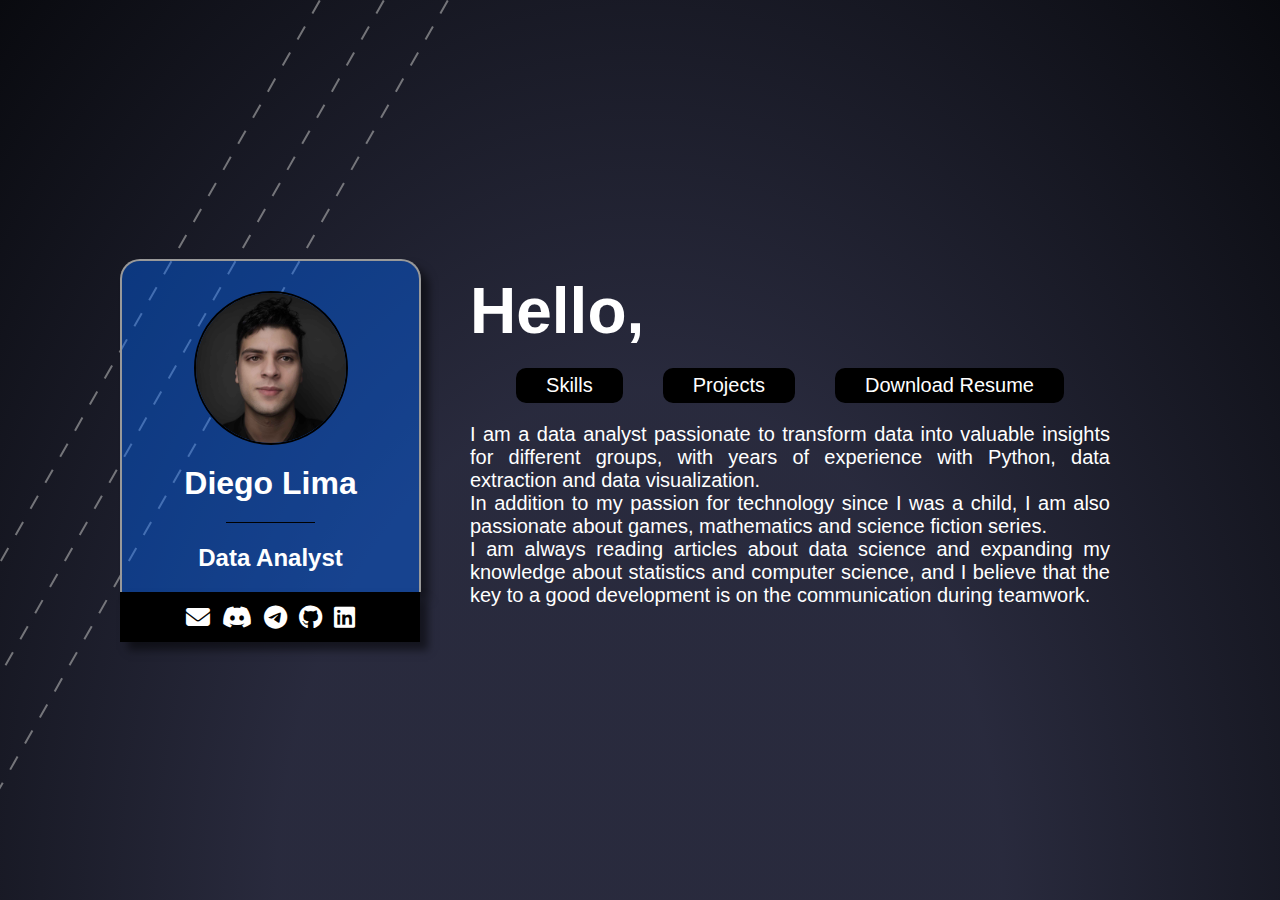
<file: index.html>
<!DOCTYPE html>
<html lang="en">
  <head>
    <meta charset="utf-8" />
    <meta name="viewport" content="width=device-width, initial-scale=1.0">
    <meta property="og:type" content="website">
    <meta property="og:title" content="Diego Lima - Portfolio">
    <meta name="description" content="Diego Lima Portfolio. Full Stack and Data Analyse specialist">
    <meta property="og:image" content="https://gmdiegolima.github.io/portfolio/images/me.jpg">
    <link rel="stylesheet" type="text/css" href="css/index.css"/>
    <link rel="icon" type="image/x-icon" href="images/favicon.ico?">
    <script src="https://code.jquery.com/jquery-1.10.2.js"></script>
    <link rel="stylesheet" href="https://cdnjs.cloudflare.com/ajax/libs/font-awesome/6.5.1/css/all.min.css">
    <script type="text/javascript" src="//translate.google.com/translate_a/element.js?cb=googleTranslateElementInit"></script>
    <title>Diego Lima - Portfolio</title>
  </head>
  <body>
    <!-- Google tag (gtag.js) -->
    <script async src="https://www.googletagmanager.com/gtag/js?id=G-HS13W54YV6"></script>
    <script>
      window.dataLayer = window.dataLayer || [];
      function gtag(){dataLayer.push(arguments);}
      gtag('js', new Date());

      gtag('config', 'G-HS13W54YV6');
    </script>
    <script type="text/javascript">
      var _iub = _iub || [];
      _iub.csConfiguration = {"siteId":3777063,"cookiePolicyId":19809740,"lang":"en","storage":{"useSiteId":true}};
    </script>
    <script type="text/javascript" src="https://cs.iubenda.com/autoblocking/3777063.js"></script>
    <script type="text/javascript" src="//cdn.iubenda.com/cs/gpp/stub.js"></script>
    <script type="text/javascript" src="//cdn.iubenda.com/cs/iubenda_cs.js" charset="UTF-8" async></script>

    <div class="hero">
        <svg class="line">
          <line stroke-dasharray="15, 15" x1="-15%" y1="100%" x2="25%" y2="0" style="stroke: hsl(0, 0%, 70%, 0.6); stroke-width:2"/>
          <line stroke-dasharray="15, 15" x1="-10%" y1="100%" x2="30%" y2="0" style="stroke: hsla(0, 0%, 70%, 0.6); stroke-width:2"/>
          <line stroke-dasharray="15, 15" x1="-5%" y1="100%" x2="35%" y2="0" style="stroke: hsl(0, 0%, 70%, 0.6); stroke-width:2"/>
        </svg>

        <div class="card">
            <div class="top-card">
                <img class="crop" src="images/me.jpg" alt="Diego Lima" style="border: black 2px solid; border-radius: 50%; width: 150px; height: 150px;">
                <h1>Diego Lima</h1>
                <hr/>
                <h2 style="margin-bottom: 20px;">Data Analyst</h2>
            </div>
            <div class="bottom-card">
                <a target="_blank" href="mailto:diegosalima@outlook.com" title="diegosalima@outlook.com" class="fa-solid fa-envelope" style="color: white;"></a>
                <a target="_blank" href="https://discordapp.com/users/346480864894517259" title="dilima" class="fa-brands fa-discord" style="color: white;"></a>
                <a target="_blank" href="https://t.me/datalima" title="datalima" class="fa-brands fa-telegram" style="color: white;"></a>
                <a target="_blank" href="https://github.com/GMDiegoLima" title="GMDiegoLima" class="fa-brands fa-github" style="color: white;"></a>
                <a target="_blank" href="https://www.linkedin.com/in/3diego-lima/" title="3diego-lima" class="fa-brands fa-linkedin" style="color: white;"></a>
            </div>
        </div>
        <div class="introduction">
            <div id="google_translate_element"></div>
            <script type="text/javascript">
              function googleTranslateElementInit() {
                  new google.translate.TranslateElement({pageLanguage: 'en', includedLanguages: 'en,pt,es,fr,it,ar,de,el,iw,ja,ko,la,no,pl,sv,tr,uk,zh-CN,zh-TW', layout: google.translate.TranslateElement.InlineLayout.SIMPLE}, 'google_translate_element');
              }
            </script>

            <h1 style="font-size: 64px;">Hello,</h1>
            <div class="intro-buttons">
                <a href="/skills.html"><button title="Check my skills">Skills</button></a>
                <a href="/projects.html"><button title="Check my projects">Projects</button></a>
                <a target="_blank" href="Diego%20Lima%20-%20Resume.pdf" download style="text-decoration: none;"><button> Download Resume</button></a>
            </div>
            <p style="font-size: 20px; text-align: justify;">I am a data analyst passionate to transform data into valuable insights for different groups, with years of experience with Python, data extraction and data visualization.<br>In addition to my passion for technology since I was a child, I am also passionate about games, mathematics and science fiction series.<br>I am always reading articles about data science and expanding my knowledge about statistics and computer science, and I believe that the key to a good development is on the communication during teamwork.</p>
        </div>
    </div>
  </body>
</html>
</file>
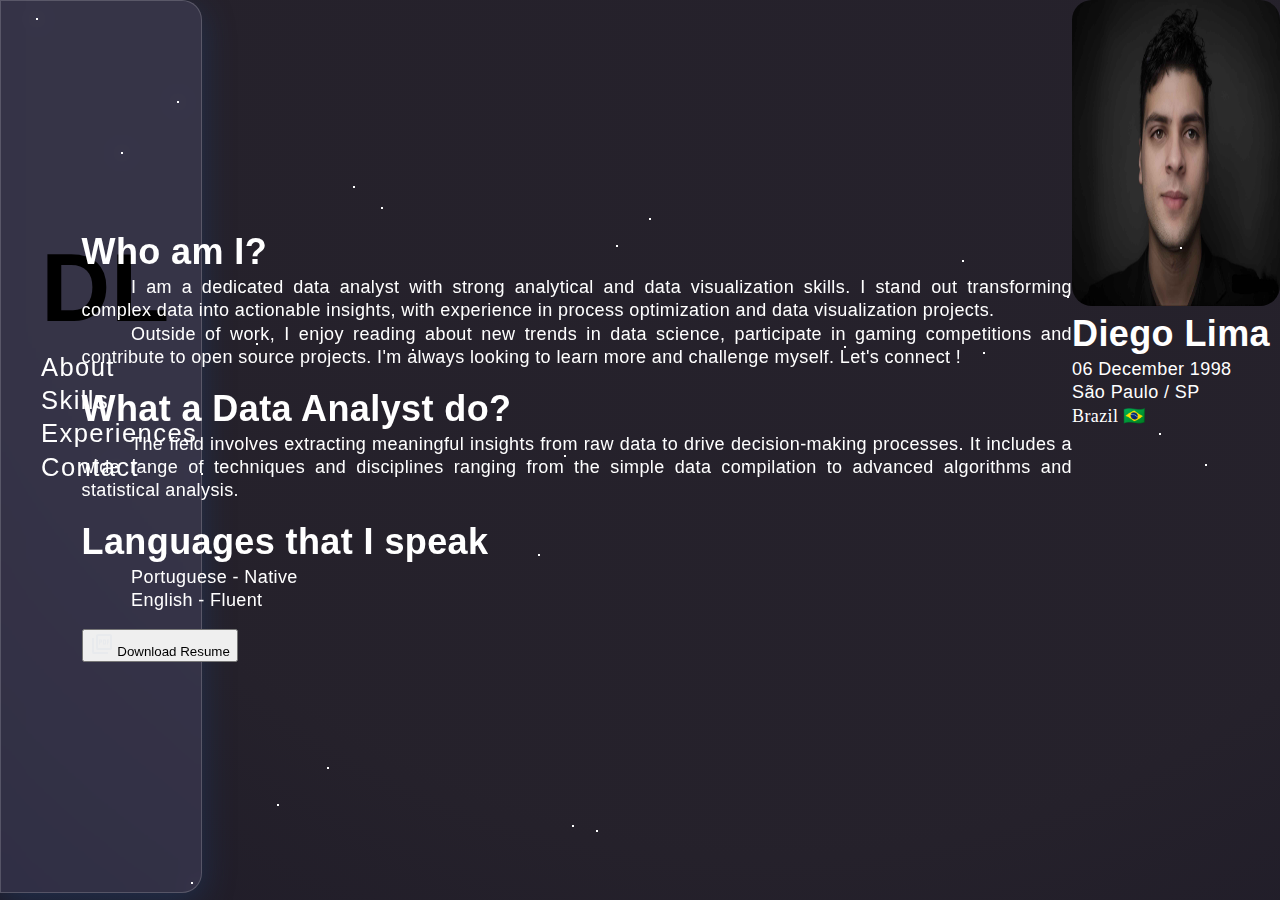
<file: about.html>
<!DOCTYPE html>
<html lang="en">
  <head>
    <meta charset="utf-8" />
    <meta name="viewport" content="width=device-width, initial-scale=1.0">
    <meta property="og:type" content="website">
    <meta name="description" content="Diego Lima Portfolio. Specializing in programming Full Stack and Data Analyse">
    <link rel="stylesheet" type="text/css" href="css/about.css"/>
    <link rel="stylesheet" href="https://cdnjs.cloudflare.com/ajax/libs/font-awesome/6.5.1/css/all.min.css">
    <link rel="icon" type="image/x-icon" href="images/favicon.ico?">
    <script src="https://code.jquery.com/jquery-1.10.2.js"></script>
    <title>Diego Lima - About</title>
  </head>
  <body>
    <div class="hero">
      <nav id="nav"></nav>
      <div class="stars"></div>
      <script>
        $(function(){$("#nav").load("side_navbar.html");});
      </script>
      <div class="middle-content">
        <h1>Who am I?</h1>
        <p>I am a dedicated data analyst with strong analytical and data visualization skills. I stand out transforming complex data into actionable insights, with experience in process optimization and data visualization projects.</p>
        <p>Outside of work, I enjoy reading about new trends in data science, participate in gaming competitions and contribute to open source projects. I'm always looking to learn more and challenge myself. Let's connect !</p>
        <br>
        <h1>What a Data Analyst do?</h1>
        <p>The field involves extracting meaningful insights from raw data to drive decision-making processes. It includes a wide range of techniques and disciplines ranging from the simple data compilation to advanced algorithms and statistical analysis.</p>
        <br>
        <h1>Languages that I speak</h1>
        <p>Portuguese - Native</p>
        <p>English - Fluent</p>
        <br>
        <a target="_blank" href="Diego%20Lima%20-%20Resume.pdf" download style="text-decoration: none;"><button><svg xmlns="http://www.w3.org/2000/svg" height="24px" viewBox="0 -960 960 960" width="24px" fill="#e8eaed"><path d="M360-460h40v-80h40q17 0 28.5-11.5T480-580v-40q0-17-11.5-28.5T440-660h-80v200Zm40-120v-40h40v40h-40Zm120 120h80q17 0 28.5-11.5T640-500v-120q0-17-11.5-28.5T600-660h-80v200Zm40-40v-120h40v120h-40Zm120 40h40v-80h40v-40h-40v-40h40v-40h-80v200ZM320-240q-33 0-56.5-23.5T240-320v-480q0-33 23.5-56.5T320-880h480q33 0 56.5 23.5T880-800v480q0 33-23.5 56.5T800-240H320Zm0-80h480v-480H320v480ZM160-80q-33 0-56.5-23.5T80-160v-560h80v560h560v80H160Zm160-720v480-480Z"/></svg> Download Resume</button></a>
      </div>
      <div class="right-content">
        <img class="crop" src="images/me.jpg" alt="Diego Lima" style="border-radius: 20px; width: 208px; height: 306px;">
        <h1>Diego Lima</h1>
        <p>06 December 1998</p>
        <p>São Paulo / SP</p>
        <p style="font-family: 'NotoColorEmojiLimited';">Brazil 🇧🇷</p>
      </div>
    </div>
  </body>
</html>
</file>
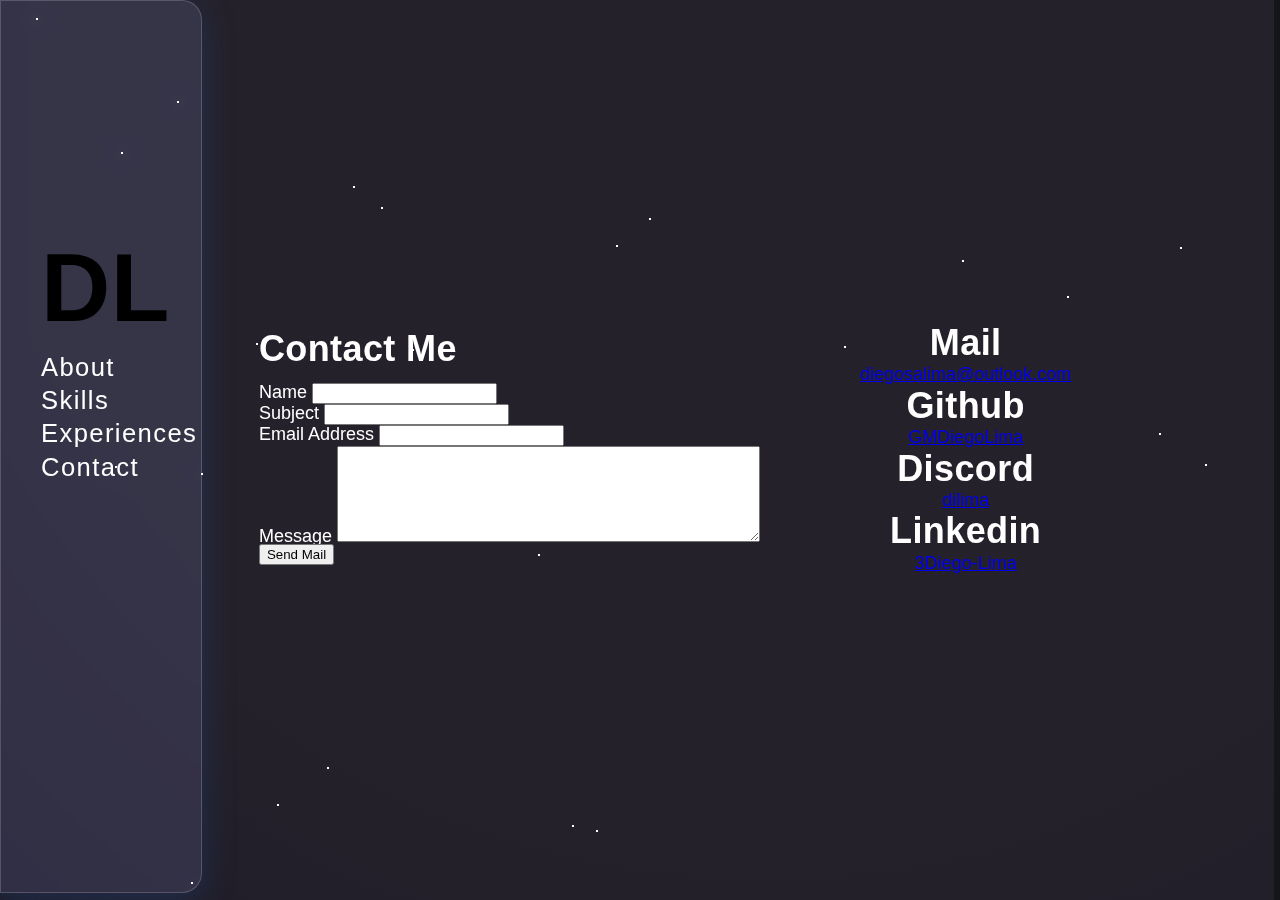
<file: contact.html>
<!DOCTYPE html>
<html lang="en">
  <head>
    <meta charset="utf-8" />
    <meta name="viewport" content="width=device-width, initial-scale=1.0">
    <meta property="og:type" content="website">
    <meta name="description" content="Diego Lima Portfolio. Specializing in programming Full Stack and Data Analyse">
    <link rel="stylesheet" type="text/css" href="css/about.css"/>
    <link rel="stylesheet" href="https://cdnjs.cloudflare.com/ajax/libs/font-awesome/6.5.1/css/all.min.css">
    <link rel="icon" type="image/x-icon" href="images/favicon.ico?">
    <script src="https://code.jquery.com/jquery-1.10.2.js"></script>
    <title>Diego Lima - Contact</title>
  </head>
  <body>
    <div class="hero">
      <nav id="nav"></nav>
      <div class="stars"></div>
      <script>
        $(function(){$("#nav").load("side_navbar.html");});
      </script>
      <div class="middle-content" style="display: flex; justify-content: center; align-items: center; flex-direction: row;">
        <div>
          <h1 style="margin-bottom: 10px;">Contact Me</h1>
          <form>
            <label for="name">Name</label>
            <input type="text" id="name" name="name" required>
            <br>
            <label for="subject">Subject</label>
            <input type="text" id="subject" name="subject" required>
            <br>
            <label for="email">Email Address</label>
            <input type="email" id="email" name="email" required>
            <br>
            <label for="message">Message</label>
            <textarea rows="6" cols="50" id="message" name="message" required></textarea>
            <br>
          </form>
          <button type="submit" onclick="sendMail()">Send Mail</button>
        </div>
        <div class="contact" style="display:flex; flex-direction: column; margin-left: 100px; text-align: center;">
          <h1>Mail</h1>
          <a target="_blank" href="mailto:diegosalima@outlook.com">diegosalima@outlook.com</a>
          <h1>Github</h1>
          <a target="_blank" href="https://github.com/GMDiegoLima">GMDiegoLima</a>
          <h1>Discord</h1>
          <a target="_blank" href="https://discordapp.com/users/346480864894517259">dilima</a>
          <h1>Linkedin</h1>
          <a target="_blank" href="https://www.linkedin.com/in/3diego-lima/">3Diego-Lima</a>
        </div>
        <script>
          function sendMail() {
            var name = $('#name').val();
            var email = $('#email').val();
            var message = $('textarea').val();
            if (!name || !email || !message) {
              alert('Please fill out all fields.');
              return;
            }
            window.location.href = 'mailto:diegosalima@outlook.com?subject=The subject - ' + name + ' (' + email + ')' + '&body=' + message;
          };
        </script>
      </div>
      <div style="border-inline: 3px solid hsl(220, 10%, 9%); height: 100vh; margin-left: 2%;"></div>
    </div>
  </body>
</html>
</file>
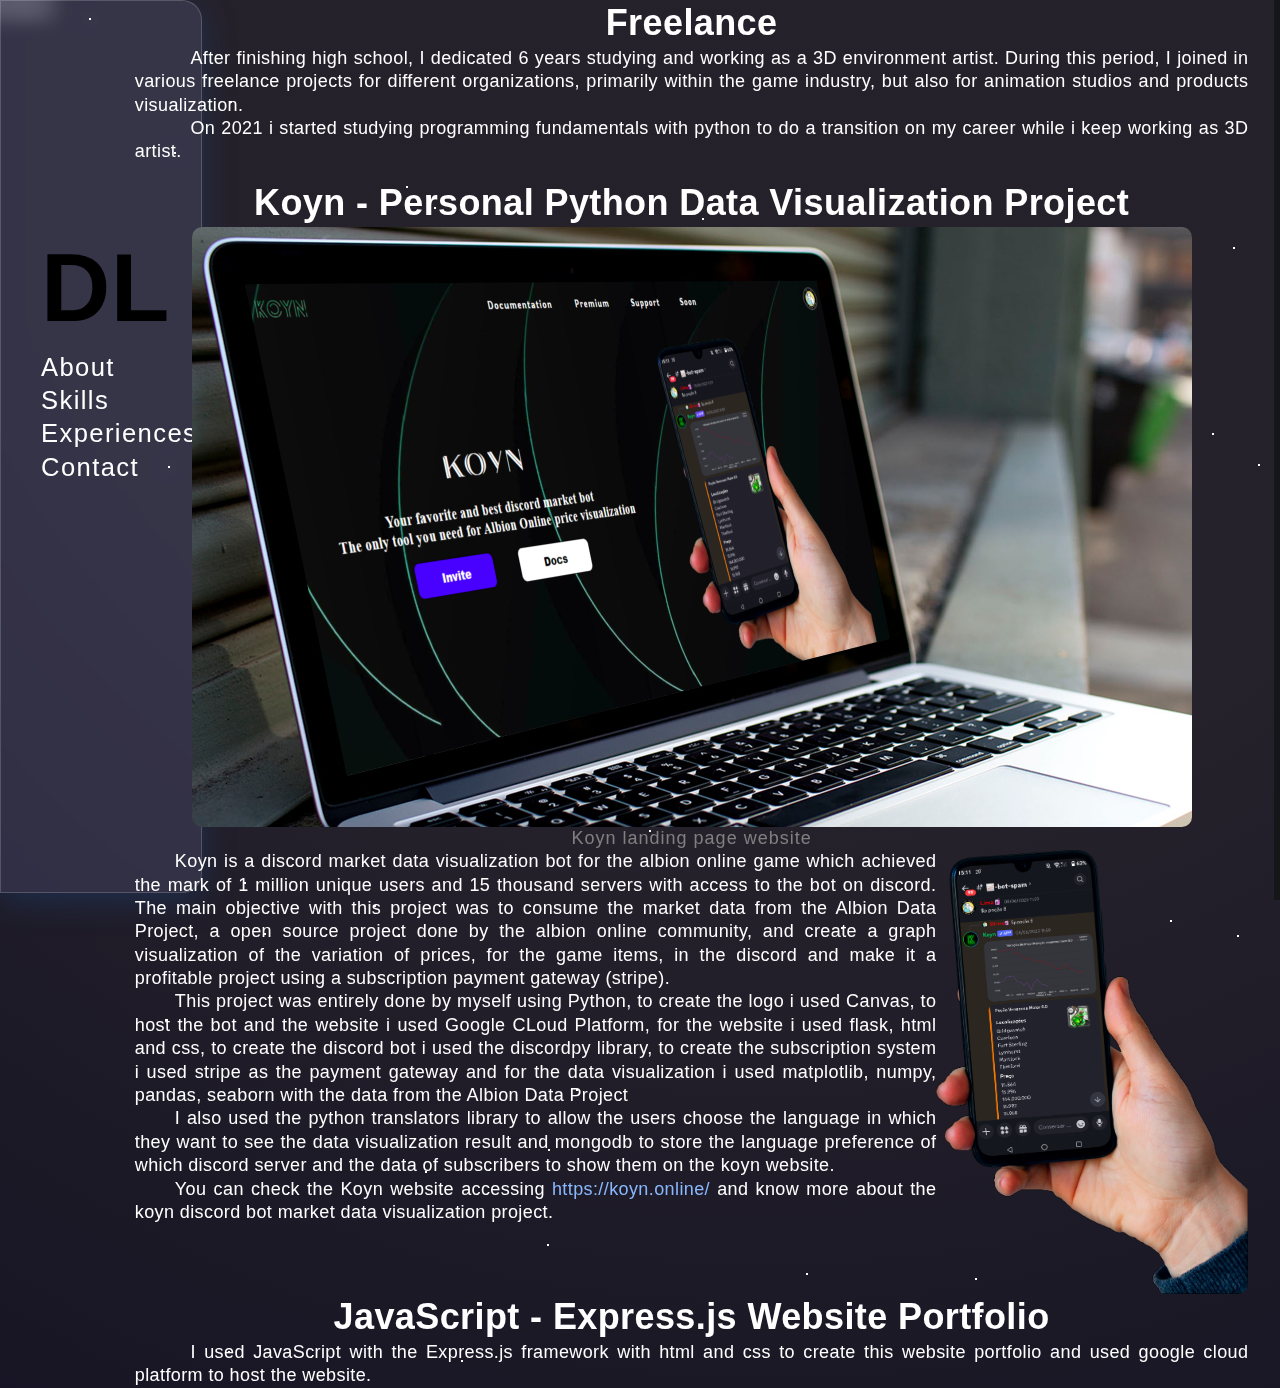
<file: experiences.html>
<!DOCTYPE html>
<html lang="en">
  <head>
    <meta charset="utf-8" />
    <meta name="viewport" content="width=device-width, initial-scale=1.0">
    <meta property="og:type" content="website">
    <meta name="description" content="Diego Lima Portfolio. Specializing in programming Full Stack and Data Analyse">
    <link rel="stylesheet" type="text/css" href="css/about.css"/>
    <link rel="stylesheet" href="https://cdnjs.cloudflare.com/ajax/libs/font-awesome/6.5.1/css/all.min.css">
    <link rel="icon" type="image/x-icon" href="images/favicon.ico?">
    <script src="https://code.jquery.com/jquery-1.10.2.js"></script>
    <title>Diego Lima - Experiences</title>
  </head>
  <body>
    <div class="hero">
      <nav id="nav"></nav>index2
      <div class="stars"></div>
      <script>
        $(function(){$("#nav").load("side_navbar.html");});
      </script>
      <div class="middle-content">
        <h1 style="display: flex; justify-content: center; text-indent: 0%;">Freelance</h1>
        <p>After finishing high school, I dedicated 6 years studying and working as a 3D environment artist. During this period, I joined in various freelance projects for different organizations, primarily within the game industry, but also for animation studios and products visualization.</p>
        <p>On 2021 i started studying programming fundamentals with python to do a transition on my career while i keep working as 3D artist.</p>
        <br>
        <h1 style="display: flex; justify-content: center; text-indent: 0%;">Koyn - Personal Python Data Visualization Project</h1>
        <img src="images/koynmockup.png" alt="Koyn Project" style="display: flex; border-radius: 10px; width: 1000px; height: 600px; object-fit: none; object-position: 10% 32%; margin: 0 auto;">
        <p style="display: flex; color: hsl(0, 0%, 50%); justify-content: center; text-indent: 0%; letter-spacing: 1px;">Koyn landing page website</p>
        <div style="display: flex; flex-direction: row;">
            <div style="display: flex; flex-direction: column;">
                <p>Koyn is a discord market data visualization bot for the albion online game which achieved the mark of 1 million unique users and 15 thousand servers with access to the bot on discord. The main objective with this project was to consume the market data from the Albion Data Project, a open source project done by the albion online community, and create a graph visualization of the variation of prices, for the game items, in the discord and make it a profitable project using a subscription payment gateway (stripe).</p>
                <p>This project was entirely done by myself using Python, to create the logo i used Canvas, to host the bot and the website i used Google CLoud Platform, for the website i used flask, html and css, to create the discord bot i used the discordpy library, to create the subscription system i used stripe as the payment gateway and for the data visualization i used matplotlib, numpy, pandas, seaborn with the data from the Albion Data Project</p>
                <p>I also used the python translators library to allow the users choose the language in which they want to see the data visualization result and mongodb to store the language preference of which discord server and the data of subscribers to show them on the koyn website.</p>
                <p>You can check the Koyn website accessing <a href="https://koyn.online/" target="_blank" style="text-decoration: none; color: rgb(137, 184, 255);">https://koyn.online/</a> and know more about the koyn discord bot market data visualization project.</p>
            </div>
            <img src="images/koynphone.png" alt="Koyn Discord Graph" style="display: flex; border-radius: 10px; width: 312px; height: 444px; margin: 0 auto;">
        </div>
        <h1 style="display: flex; justify-content: center; text-indent: 0%;">JavaScript - Express.js Website Portfolio</h1>
        <p>I used JavaScript with the Express.js framework with html and css to create this website portfolio and used google cloud platform to host the website.</p>
      </div>
      <div style="border-inline: 3px solid hsl(220, 10%, 9%); height: 100vh; margin-left: 2%;"></div>
    </div>
  </body>
</html>
</file>
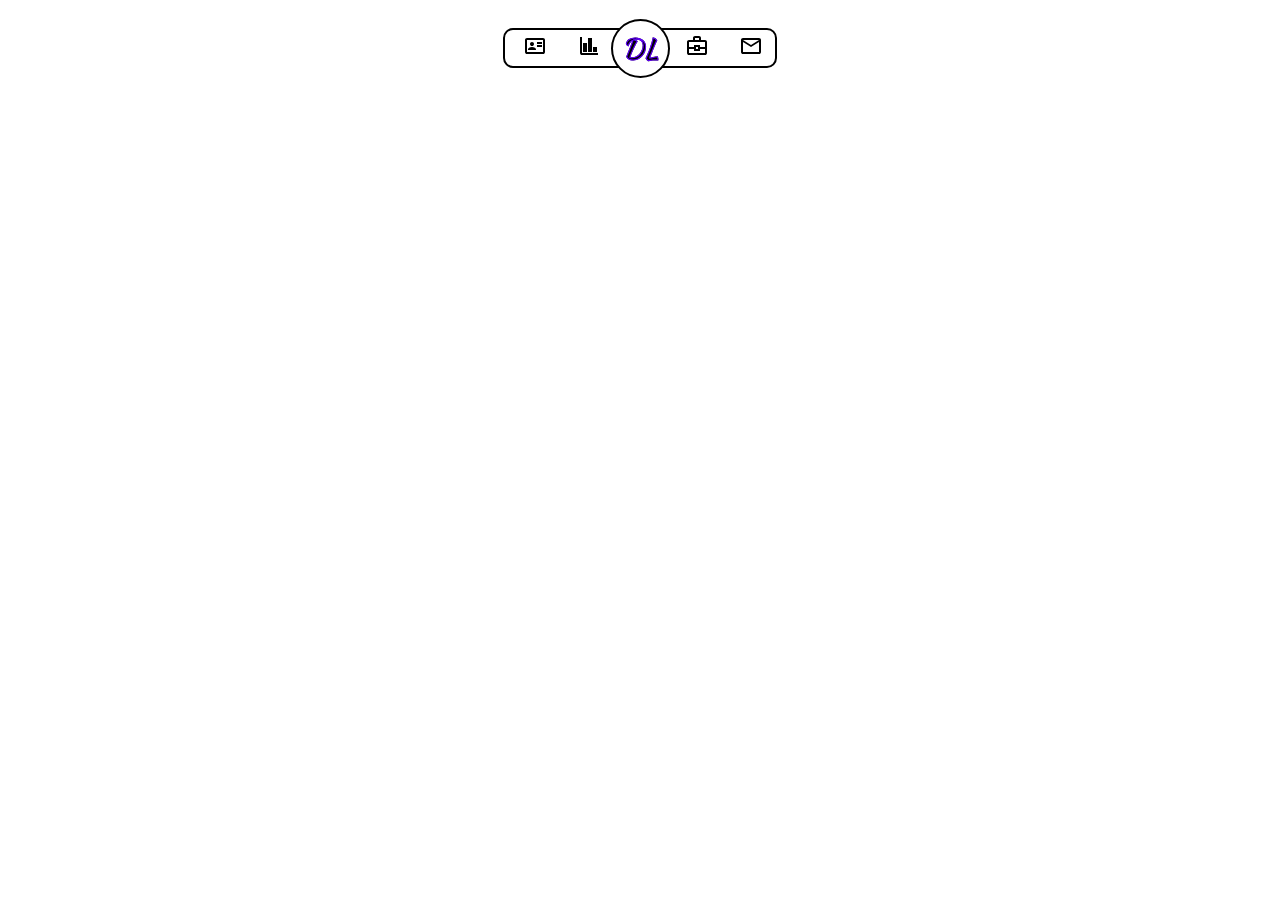
<file: navbar.html>
<!DOCTYPE html>
<html lang="en">
  <head>
    <meta charset="utf-8" />
    <meta name="viewport" content="width=device-width, initial-scale=1.0">
    <meta property="og:type" content="website">
    <meta name="description" content="Diego Lima Portfolio. Specializing in programming Full Stack and Data Analyse">
    <link rel="stylesheet" type="text/css" href="css/navbar.css"/>
    <link rel="stylesheet" href="https://cdnjs.cloudflare.com/ajax/libs/font-awesome/6.5.1/css/all.min.css">
    <link href="https://fonts.googleapis.com/css2?family=Kaushan+Script&display=swap" rel="stylesheet">
    <link rel="preconnect" href="https://fonts.googleapis.com">
    <link href="https://fonts.googleapis.com/css2?family=Playwrite+RO:wght@100..400&display=swap" rel="stylesheet">
    <script src="https://code.jquery.com/jquery-1.10.2.js"></script>
  </head>
  <body>
    <div class="nav">
      <div class="menu">

        <a href="about" title="Know more about Diego" class="link">
          <span class="link-icon">
            <svg xmlns="http://www.w3.org/2000/svg" height="24px" viewBox="0 -960 960 960" width="24px" fill="#000000"><path d="M560-440h200v-80H560v80Zm0-120h200v-80H560v80ZM200-320h320v-22q0-45-44-71.5T360-440q-72 0-116 26.5T200-342v22Zm160-160q33 0 56.5-23.5T440-560q0-33-23.5-56.5T360-640q-33 0-56.5 23.5T280-560q0 33 23.5 56.5T360-480ZM160-160q-33 0-56.5-23.5T80-240v-480q0-33 23.5-56.5T160-800h640q33 0 56.5 23.5T880-720v480q0 33-23.5 56.5T800-160H160Zm0-80h640v-480H160v480Zm0 0v-480 480Z"/></svg>
          </span>
          <span class="link-title">About</span>
        </a>

        <a href="skills" title="The skills Diego has" class="link">
          <span class="link-icon">
            <svg xmlns="http://www.w3.org/2000/svg" height="24px" viewBox="0 -960 960 960" width="24px" fill="#000000"><path d="M200-120q-33 0-56.5-23.5T120-200v-640h80v640h640v80H200Zm40-120v-360h160v360H240Zm200 0v-560h160v560H440Zm200 0v-200h160v200H640Z"/></svg>
          </span>
          <span class="link-title">Skills</span>
        </a>

        <a title="Diego Lima" class="link">
          <span style="position: fixed; border-radius: 100%; border: black solid 2px; width: 55px; height: 55px; display: flex; justify-content: center; align-items: center; background-color: white;">
            <h1 style="font-size: 28px; color: rgb(0, 0, 0); font-family: 'Kaushan Script', cursive; -webkit-text-stroke: 0.1px rgb(98, 0, 255);">DL</h1>
          </span>
        </a>

        <a href="experiences" title="Previous work experiences" class="link">
          <span class="link-icon">
            <svg xmlns="http://www.w3.org/2000/svg" height="24px" viewBox="0 -960 960 960" width="24px" fill="#000000"><path d="M160-120q-33 0-56.5-23.5T80-200v-440q0-33 23.5-56.5T160-720h160v-80q0-33 23.5-56.5T400-880h160q33 0 56.5 23.5T640-800v80h160q33 0 56.5 23.5T880-640v440q0 33-23.5 56.5T800-120H160Zm240-600h160v-80H400v80Zm400 360H600v80H360v-80H160v160h640v-160Zm-360 0h80v-80h-80v80Zm-280-80h200v-80h240v80h200v-200H160v200Zm320 40Z"/></svg>
          </span>
          <span class="link-title" style="text-indent: 46px;">Experiences</span>
        </a>

        <a href="contact" title="Get in touch with Diego Lima" class="link">
          <span class="link-icon">
            <svg xmlns="http://www.w3.org/2000/svg" height="24px" viewBox="0 -960 960 960" width="24px" fill="#000000"><path d="M160-160q-33 0-56.5-23.5T80-240v-480q0-33 23.5-56.5T160-800h640q33 0 56.5 23.5T880-720v480q0 33-23.5 56.5T800-160H160Zm320-280L160-640v400h640v-400L480-440Zm0-80 320-200H160l320 200ZM160-640v-80 480-400Z"/></svg>
          </span>
          <span class="link-title">Contact</span>
        </a>

      </div>
    </div>
  </body>
</html>
</file>
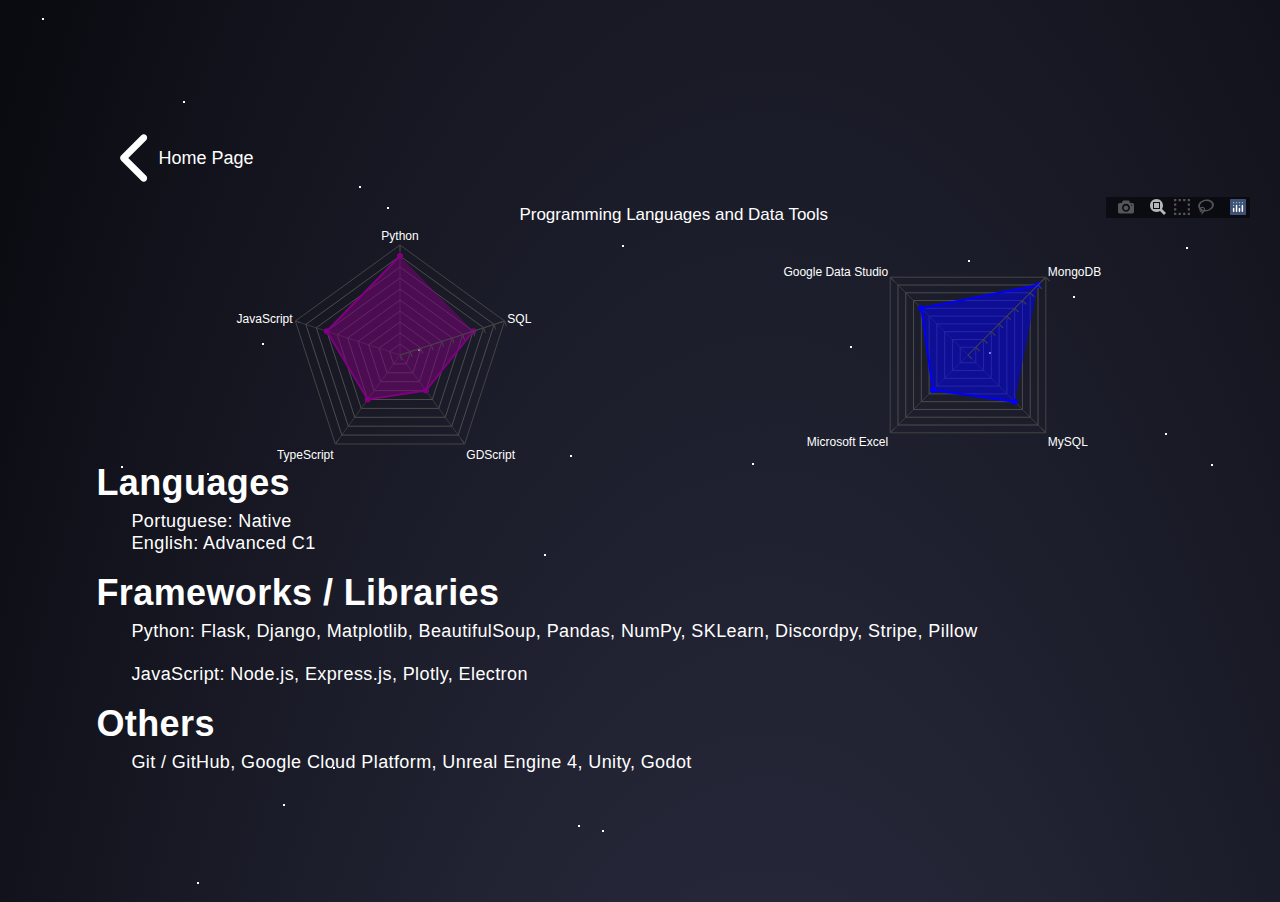
<file: skills.html>
<!DOCTYPE html>
<html lang="en">
  <head>
    <meta charset="utf-8" />
    <meta name="viewport" content="width=device-width, initial-scale=1.0">
    <meta property="og:type" content="website">
    <meta property="og:title" content="Diego Lima - Portfolio">
    <meta name="description" content="Diego Lima Portfolio. Full Stack and Data Analyse specialist">
    <meta property="og:image" content="https://gmdiegolima.github.io/portfolio/images/me.jpg">
    <link rel="stylesheet" type="text/css" href="css/others.css"/>
    <link rel="stylesheet" href="https://cdnjs.cloudflare.com/ajax/libs/font-awesome/6.5.1/css/all.min.css">
    <link rel="icon" type="image/x-icon" href="images/favicon.ico?">
    <script src="https://code.jquery.com/jquery-1.10.2.js"></script>
    <script src="https://cdn.plot.ly/plotly-2.32.0.min.js" charset="utf-8"></script>
    <script type="text/javascript" src="//translate.google.com/translate_a/element.js?cb=googleTranslateElementInit"></script>
    <title>Diego Lima - Skills</title>
  </head>
  <body>
    <div class="stars"></div>
    <div class="hero">
      <div class="middle-content">
        <div style="display: flex; flex-direction: row; justify-content: space-between; width: 100%; margin-block: 10px;">
          <a href="." style="display: flex; color: white; text-decoration: none; align-items: center; margin-left: 20px;"><svg xmlns="http://www.w3.org/2000/svg" height="54" width="42" viewBox="0 0 320 512"><path fill="#ffffff" d="M9.4 233.4c-12.5 12.5-12.5 32.8 0 45.3l192 192c12.5 12.5 32.8 12.5 45.3 0s12.5-32.8 0-45.3L77.3 256 246.6 86.6c12.5-12.5 12.5-32.8 0-45.3s-32.8-12.5-45.3 0l-192 192z"/></svg> Home Page</a>
          <div id="google_translate_element" style="display: flex; align-items: center; margin: 0 auto;"></div>
        </div>
        <div id="languagesChart" style="width: 99%;"></div>
        <script src="js/skills.js"></script>
        <h1>Languages</h1>
        <p>Portuguese: Native</p>
        <p>English: Advanced C1</p>
        <br>
        <h1>Frameworks / Libraries</h1>
        <p>Python: Flask, Django, Matplotlib, BeautifulSoup, Pandas, NumPy, SKLearn, Discordpy, Stripe, Pillow</p>
        <br>
        <p>JavaScript: Node.js, Express.js, Plotly, Electron</p>
        <br>
        <h1>Others</h1>
        <p>Git / GitHub, Google Cloud Platform, Unreal Engine 4, Unity, Godot</p>
      </div>
      <script type="text/javascript">
        function googleTranslateElementInit() {
            new google.translate.TranslateElement({pageLanguage: 'en', includedLanguages: 'en,pt,es,fr,it,ar,de,el,iw,ja,ko,la,no,pl,sv,tr,uk,zh-CN,zh-TW', layout: google.translate.TranslateElement.InlineLayout.SIMPLE}, 'google_translate_element');
        }
      </script>
    </div>
  </body>
</html>
</file>
<file: css/index.css>
body {
    width: auto;
    margin: 0 auto;
    color: white;
    overflow: auto;
    background: radial-gradient(ellipse at bottom, hsl(236, 20%, 20%) 40%, #090a0f 100%);
    font-family: "Open Sans", sans-serif;
    top: 0px !important;
}

h1 {margin: 0;}
h2 {margin: 0;}

/* scrollbar style */
::-webkit-scrollbar {width: 10px;}
::-webkit-scrollbar-track {background: black;}
::-webkit-scrollbar-thumb {background: hsl(0, 0%, 15%);}
::-webkit-scrollbar-thumb:hover {background: hsl(0, 0%, 20%);}

/* Google Translate tool */
#google_translate_element {display: flex; justify-content: end;}
div#google_translate_element div.goog-te-gadget-simple a.goog-te-menu-value span:nth-of-type(1), div#google_translate_element div.goog-te-gadget-simple a.goog-te-menu-value span:nth-of-type(2), div#google_translate_element div.goog-te-gadget-simple a.goog-te-menu-value span:nth-of-type(3) {display:none;}
div#google_translate_element div.goog-te-gadget-simple {margin:0px; padding:10px; display:inline-block; background-color:black; border:none; border-radius:10px; font-size:16px;}
div#google_translate_element div.goog-te-gadget-simple a.goog-te-menu-value {color:rgb(255, 0, 0);}
div#google_translate_element div.goog-te-gadget-simple a.goog-te-menu-value::after{content:"Translate Site"; padding-right:5px;}
div#google_translate_element div.goog-te-gadget-simple img:nth-of-type(1) {display:none;}
#\:0\.targetLanguage > span > a > span:nth-child(1) {color: white;}
.VIpgJd-ZVi9od-ORHb-OEVmcd {display: none;}

.hero {
    display: flex;
    min-height: 100vh;
    flex-direction: row;
    justify-content: center;
    margin: 0 auto;
    align-items: center;
}

.card {
    display: flex;
    flex-direction: column;
    justify-content: center;
    width: 300px;
    flex-grow: 0;
}

.top-card {
    display: flex;
    flex-direction: column;
    align-items: center;
    text-align: center;
    background-color: rgba(0, 102, 255, 0.425);
    padding-top: 30px;
    border-top: hsl(0, 0%, 60%) 2px solid;
    border-left: hsl(0, 0%, 60%) 2px solid;
    border-right: hsl(0, 0%, 60%) 2px solid;
    width: 99%;
    margin: 0 auto;
    border-top-left-radius: 20px;
    border-top-right-radius: 20px;
    box-shadow: 8px 8px 8px rgba(0, 0, 0, 0.5);
    flex-grow: 0;
    gap: 20px;
}

.bottom-card {
    display: flex;
    flex-direction: row !important;
    height: 50px;
    width: 100%;
    justify-content: center;
    align-items: center;
    margin: 0 !important;
    background-color: black;
    box-shadow: 8px 8px 8px rgba(0, 0, 0, 0.5);
    flex-grow: 0;
}

.bottom-card > a {
    padding-inline: 6px;
    text-decoration: none;
    font-size: 24px;
}

.bottom-card > a:hover {
    transform: scale(1.5);
    transition: transform 0.3s;
}

.introduction {
    display: flex;
    flex-direction: column;
    width: 50%;
    margin-inline: 50px;
}

.crop {object-fit: cover;}

.intro-buttons {
    display: flex;
    justify-content: center;
    flex-wrap: wrap;
}

button {
    color: white;
    border: none;
    max-height: 55px;
    border-radius: 10px;
    padding-inline: 30px;
    padding-block: 6px;
    margin-top: 20px;
    margin-inline: 20px;
    font-size: 20px;
    background-color: black;
}

button:hover {
    cursor: pointer;
    transform: scale(1.1);
    transition: transform 0.3s;
}

hr {
    display: block;
    height: 1px;
    width: 30%;
    border: 0;
    border-top: black 1px solid;
    margin: 0 auto;
    padding: 0;
}

.line {
    position: absolute;
    top: 0;
    left: 0;
    width: 100%;
    height: 100%;
    z-index: -1; /* Coloca atrás dos outros elementos */
}

@media (max-width: 700px) {
    .hero {flex-direction: column; gap: 1em;}
    .card {margin-top: 20px;}
    .introduction {width: 95%;}
}
</file>
<file: css/about.css>
body {
    color: white;
    background-color: hsl(223, 20%, 12%);
    height: 100vh;
    margin: 0 auto;
    font-size: large;
    cursor: default;
    background: radial-gradient(circle at 50% 0%, hsl(264, 13%, 15%) 30%, hsl(238, 100%, 5%) 100%);
    background-size: 120% 300%;
    background-repeat: no-repeat;
    font-family: "Open Sans", sans-serif;
}

h1, h2, h3, p {margin: 0 auto; line-height: 1.3; letter-spacing: 0.4px;}

/* scrollbar style */
::-webkit-scrollbar {width: 10px;}
::-webkit-scrollbar-track {background: black;}
::-webkit-scrollbar-thumb {background: hsl(0, 0%, 15%);}
::-webkit-scrollbar-thumb:hover {background: hsl(0, 0%, 20%);}

.hero {
    display: flex;
    flex-direction: row;
}

.middle-content {
    display: inline;
    align-content: center;
    flex-direction: column;
    width: 100%;
    height: 99vh;
    margin-left: 80px;
    line-height: 0.9;
    z-index: 99;
}

.middle-content p {
    text-indent: 5%;
    text-align: justify;
}

.allArticles {
    display: flex;
    flex-direction: column;
    min-height: 100vh;
    justify-content: center;
    margin: 0 auto;
    z-index: 99;
}

.article {
    display: flex;
    flex-direction: row;
    width: 70vw;
    border: hsl(0, 0%, 59%) 1px solid;
    border-radius: 10px;
    background-color: hsla(245, 26%, 9%, 0.8);
    padding-inline: 20px;
    margin-bottom: 30px;
}

.articleImage {
    width: 300px;
    height: 200px;
    object-fit: cover;
    object-position: center;
    overflow: hidden;
    margin-right: 20px;
}

.articleTags {
    display: flex;
    height: 100%;
    align-items: end;
    color: hsl(0, 0%, 50%);
}

.article-content {
    display: flex;
    flex-direction: column;
    width: 80%;
    text-align: center;
}

.article-content > p {
    text-align: justify;
}

.articleModal {
    display: flex;
    text-align: center;
}

.modalContent {
    text-align: justify;
    width: 90%;
}

.modalImage {
    width: 90%;
    object-fit: cover;
    object-position: center;
    overflow: hidden;
    margin-right: 20px;
}

.article:hover{
    cursor: pointer;
}

.backButton:hover {
    cursor: pointer;
}

@media screen and (max-width: 768px) {
    #nav .nav {display: none;}
    .middle-content {display: flex; flex-direction: column !important; margin: 0 auto;}
    .middle-content p {text-indent: 0%;}
}

.stars {
    display: flex;
    width: 2px;
    height: 2px;
    background: transparent;
    box-shadow: 1703px 1208px #FFF, 381px 207px #FFF, 1516px 1990px #FFF, 1960px 982px #FFF, 922px 1278px #FFF, 689px 1766px #FFF, 538px 554px #FFF, 802px 1529px #FFF, 871px 1805px #FFF, 228px 1830px #FFF, 353px 186px #FFF, 1873px 1154px #FFF, 494px 1244px #FFF, 1415px 261px #FFF, 1020px 1990px #FFF, 1924px 1169px #FFF, 1205px 464px #FFF, 596px 830px #FFF, 1319px 504px #FFF, 953px 1850px #FFF, 408px 1360px #FFF, 569px 1704px #FFF, 1367px 729px #FFF, 807px 1845px #FFF, 572px 825px #FFF, 523px 1089px #FFF, 1405px 1622px #FFF, 1352px 423px #FFF, 1247px 1758px #FFF, 1117px 920px #FFF, 983px 352px #FFF, 175px 1351px #FFF, 962px 260px #FFF, 918px 1530px #FFF, 1184px 935px #FFF, 201px 473px #FFF, 90px 1759px #FFF, 211px 933px #FFF, 1887px 171px #FFF, 177px 101px #FFF, 844px 346px #FFF, 283px 1821px #FFF, 1236px 1225px #FFF, 173px 1875px #FFF, 24px 1776px #FFF, 277px 804px #FFF, 1714px 715px #FFF, 937px 1882px #FFF, 1708px 1405px #FFF, 173px 1847px #FFF, 1902px 1160px #FFF, 1725px 1270px #FFF, 36px 18px #FFF, 1612px 1467px #FFF, 1390px 1733px #FFF, 927px 1315px #FFF, 1907px 1337px #FFF, 1855px 1454px #FFF, 1033px 1425px #FFF, 1450px 1359px #FFF, 1422px 771px #FFF, 256px 343px #FFF, 1581px 340px #FFF, 1180px 247px #FFF, 191px 882px #FFF, 372px 1171px #FFF, 1509px 937px #FFF, 1018px 1829px #FFF, 121px 152px #FFF, 327px 767px #FFF, 1438px 1421px #FFF, 321px 905px #FFF, 616px 245px #FFF, 1957px 1520px #FFF, 1811px 1924px #FFF, 1454px 1778px #FFF, 1507px 822px #FFF, 649px 218px #FFF, 362px 1567px #FFF, 1637px 145px #FFF, 115px 466px #FFF, 345px 935px #FFF, 112px 1019px #FFF, 1440px 1910px #FFF, 1280px 1367px #FFF, 1505px 890px #FFF, 788px 927px #FFF, 753px 1273px #FFF, 1924px 1714px #FFF, 495px 1149px #FFF, 267px 1851px #FFF, 1293px 1431px #FFF, 1159px 433px #FFF, 1725px 1170px #FFF, 1067px 296px #FFF, 746px 463px #FFF, 412px 349px #FFF, 1193px 1421px #FFF, 564px 455px #FFF, 1675px 589px #FFF;
    animation: animStar 300s linear infinite;
}
  
.stars:after {
    content: " ";
    position: absolute;
    width: 2px;
    height: 2px;
    background: transparent;
    box-shadow: 1703px 1208px #FFF, 381px 207px #FFF, 1516px 1990px #FFF, 1960px 982px #FFF, 922px 1278px #FFF, 689px 1766px #FFF, 538px 554px #FFF, 802px 1529px #FFF, 871px 1805px #FFF, 228px 1830px #FFF, 353px 186px #FFF, 1873px 1154px #FFF, 494px 1244px #FFF, 1415px 261px #FFF, 1020px 1990px #FFF, 1924px 1169px #FFF, 1205px 464px #FFF, 596px 830px #FFF, 1319px 504px #FFF, 953px 1850px #FFF, 408px 1360px #FFF, 569px 1704px #FFF, 1367px 729px #FFF, 807px 1845px #FFF, 572px 825px #FFF, 523px 1089px #FFF, 1405px 1622px #FFF, 1352px 423px #FFF, 1247px 1758px #FFF, 1117px 920px #FFF, 983px 352px #FFF, 175px 1351px #FFF, 962px 260px #FFF, 918px 1530px #FFF, 1184px 935px #FFF, 201px 473px #FFF, 90px 1759px #FFF, 211px 933px #FFF, 1887px 171px #FFF, 177px 101px #FFF, 844px 346px #FFF, 283px 1821px #FFF, 1236px 1225px #FFF, 173px 1875px #FFF, 24px 1776px #FFF, 277px 804px #FFF, 1714px 715px #FFF, 937px 1882px #FFF, 1708px 1405px #FFF, 173px 1847px #FFF, 1902px 1160px #FFF, 1725px 1270px #FFF, 36px 18px #FFF, 1612px 1467px #FFF, 1390px 1733px #FFF, 927px 1315px #FFF, 1907px 1337px #FFF, 1855px 1454px #FFF, 1033px 1425px #FFF, 1450px 1359px #FFF, 1422px 771px #FFF, 256px 343px #FFF, 1581px 340px #FFF, 1180px 247px #FFF, 191px 882px #FFF, 372px 1171px #FFF, 1509px 937px #FFF, 1018px 1829px #FFF, 121px 152px #FFF, 327px 767px #FFF, 1438px 1421px #FFF, 321px 905px #FFF, 616px 245px #FFF, 1957px 1520px #FFF, 1811px 1924px #FFF, 1454px 1778px #FFF, 1507px 822px #FFF, 649px 218px #FFF, 362px 1567px #FFF, 1637px 145px #FFF, 115px 466px #FFF, 345px 935px #FFF, 112px 1019px #FFF, 1440px 1910px #FFF, 1280px 1367px #FFF, 1505px 890px #FFF, 788px 927px #FFF, 753px 1273px #FFF, 1924px 1714px #FFF, 495px 1149px #FFF, 267px 1851px #FFF, 1293px 1431px #FFF, 1159px 433px #FFF, 1725px 1170px #FFF, 1067px 296px #FFF, 746px 463px #FFF, 412px 349px #FFF, 1193px 1421px #FFF, 564px 455px #FFF, 1675px 589px #FFF;
}
  
@keyframes animStar {
    from {transform: translateY(0px);}
    to {transform: translateY(-2000px);}
}
</file>
<file: css/navbar.css>
.nav {
  display: flex;
  justify-content: center;
}

.menu {
  background-color: #FFF;
  position: relative;
  display: flex;
  justify-content: center;
  border-radius: 10px;
  color: black;
  border: black solid 2px;
  margin-top: 20px;
}

.link {
  display: inline-flex;
  justify-content: center;
  align-items: center;
  width: 54px;
  height: 36px;
  border-radius: 99em;
  position: relative;
  overflow: hidden;
  transform-origin: center left;
  transition: width 0.2s ease-in;
  text-decoration: none;
  color: inherit;
}
.link:before {
  position: absolute;
  z-index: -1;
  content: "";
  display: block;
  width: 100%;
  height: 100%;
  top: 0;
  transform: translateX(100%);
  transition: transform 0.2s ease-in;
  transform-origin: center right;
}

.link:hover, .link:focus {
  outline: 0;
  width: 150px;
}
.link:hover:before,
.link:hover .link-title, .link:focus:before,
.link:focus .link-title {
  transform: translateX(0);
  opacity: 1;
}

.link-icon {
  left: 18px;
  position: absolute;
}

.link-title {
  transform: translateX(100%);
  transition: transform 0.2s ease-in;
  transform-origin: center right;
  display: block;
  text-align: center;
  width: 100%;
  font-weight: 600;
  letter-spacing: 0.02em;
  font-size: 1rem;
}
</file>
<file: css/others.css>
body {
    width: 99vw;
    color: white;
    background-color: hsl(223, 20%, 12%);
    margin: 0 auto;
    font-size: large;
    cursor: default;
    background: radial-gradient(ellipse at bottom, hsl(236, 20%, 20%) 40%, #090a0f 100%);
    background-size: 120% 300%;
    background-repeat: no-repeat;
    font-family: "Open Sans", sans-serif;
    top: 0px !important;
}

h1, h2, h3, p {margin-block: 0 auto; line-height: 1.3; letter-spacing: 0.4px;}

/* scrollbar style */
::-webkit-scrollbar {width: 10px;}
::-webkit-scrollbar-track {background: black;}
::-webkit-scrollbar-thumb {background: hsl(0, 0%, 15%);}
::-webkit-scrollbar-thumb:hover {background: hsl(0, 0%, 20%);}

/* Google Translate tool */
#google_translate_element {display: flex; justify-content: end;}
div#google_translate_element div.goog-te-gadget-simple a.goog-te-menu-value span:nth-of-type(1), div#google_translate_element div.goog-te-gadget-simple a.goog-te-menu-value span:nth-of-type(2), div#google_translate_element div.goog-te-gadget-simple a.goog-te-menu-value span:nth-of-type(3) {display:none;}
div#google_translate_element div.goog-te-gadget-simple {margin:0px; padding:10px; display:inline-block; background-color:black; border:none; border-radius:10px; font-size:16px;}
div#google_translate_element div.goog-te-gadget-simple a.goog-te-menu-value {color:rgb(255, 0, 0);}
div#google_translate_element div.goog-te-gadget-simple a.goog-te-menu-value::after{content:"Translate Site"; padding-right:5px;}
div#google_translate_element div.goog-te-gadget-simple img:nth-of-type(1) {display:none;}
#\:0\.targetLanguage > span > a > span:nth-child(1) {color: white;}
.VIpgJd-ZVi9od-ORHb-OEVmcd {display: none;}

.hero {
    display: flex;
    flex-direction: row;
    min-height: 100vh;
    margin-inline: 10px;
}

.middle-content {
    display: inline;
    align-content: center;
    flex-direction: column;
    width: 100%;
    height: 99vh;
    margin-left: 80px;
    z-index: 99;
    text-wrap: wrap;
}

.middle-content h1 {
    line-height: 1;
    margin-bottom: 10px;
}

.middle-content p {
    text-indent: 3%;
    text-align: justify;
    line-height: 1.2;
    margin: 0;
}

.allArticles {
    display: flex;
    flex-direction: column;
    min-height: 100vh;
    justify-content: center;
    margin: 0 auto;
    z-index: 99;
}

.article {
    display: flex;
    flex-direction: row;
    width: 70vw;
    border: hsl(0, 0%, 59%) 1px solid;
    border-radius: 10px;
    background-color: hsla(245, 26%, 9%, 0.8);
    padding-inline: 20px;
    margin-bottom: 30px;
}

.articleImage {
    width: 300px;
    scale: 0.95;
    object-fit: cover;
    object-position: center;
    overflow: hidden;
    margin: 0 auto;
    margin-right: 20px;
}

.articleTags {
    display: flex;
    height: 100%;
    align-items: end;
    color: hsl(0, 0%, 50%);
}

.article-content {
    display: flex;
    flex-direction: column;
    width: 80%;
    text-align: center;
}

.article-content > p {
    text-align: justify;
}

.articleModal {
    display: flex;
    text-align: center;
}

.modalContent {
    text-align: justify;
    width: 90%;
    margin: 0 auto;
}

.modalImage {
    display: flex;
    width: 90%;
    object-fit: cover;
    object-position: center;
    overflow: hidden;
    margin: 0 auto;
}

.article:hover{
    cursor: pointer;
}

.backButton:hover {
    cursor: pointer;
}

@media screen and (max-width: 700px) {
    .middle-content {display: flex; flex-direction: column !important; margin: 0 auto;}
    .middle-content p {text-indent: 0%;}
    .article {flex-direction: column; width: 80vw;}
    .article-content {width: 100%;}
    .articleImage {margin-right: 0px;}
}

.stars {
    display: flex;
    width: 2px;
    height: 2px;
    background: transparent;
    box-shadow: 1703px 1208px #FFF, 381px 207px #FFF, 1516px 1990px #FFF, 1960px 982px #FFF, 922px 1278px #FFF, 689px 1766px #FFF, 538px 554px #FFF, 802px 1529px #FFF, 871px 1805px #FFF, 228px 1830px #FFF, 353px 186px #FFF, 1873px 1154px #FFF, 494px 1244px #FFF, 1415px 261px #FFF, 1020px 1990px #FFF, 1924px 1169px #FFF, 1205px 464px #FFF, 596px 830px #FFF, 1319px 504px #FFF, 953px 1850px #FFF, 408px 1360px #FFF, 569px 1704px #FFF, 1367px 729px #FFF, 807px 1845px #FFF, 572px 825px #FFF, 523px 1089px #FFF, 1405px 1622px #FFF, 1352px 423px #FFF, 1247px 1758px #FFF, 1117px 920px #FFF, 983px 352px #FFF, 175px 1351px #FFF, 962px 260px #FFF, 918px 1530px #FFF, 1184px 935px #FFF, 201px 473px #FFF, 90px 1759px #FFF, 211px 933px #FFF, 1887px 171px #FFF, 177px 101px #FFF, 844px 346px #FFF, 283px 1821px #FFF, 1236px 1225px #FFF, 173px 1875px #FFF, 24px 1776px #FFF, 277px 804px #FFF, 1714px 715px #FFF, 937px 1882px #FFF, 1708px 1405px #FFF, 173px 1847px #FFF, 1902px 1160px #FFF, 1725px 1270px #FFF, 36px 18px #FFF, 1612px 1467px #FFF, 1390px 1733px #FFF, 927px 1315px #FFF, 1907px 1337px #FFF, 1855px 1454px #FFF, 1033px 1425px #FFF, 1450px 1359px #FFF, 1422px 771px #FFF, 256px 343px #FFF, 1581px 340px #FFF, 1180px 247px #FFF, 191px 882px #FFF, 372px 1171px #FFF, 1509px 937px #FFF, 1018px 1829px #FFF, 121px 152px #FFF, 327px 767px #FFF, 1438px 1421px #FFF, 321px 905px #FFF, 616px 245px #FFF, 1957px 1520px #FFF, 1811px 1924px #FFF, 1454px 1778px #FFF, 1507px 822px #FFF, 649px 218px #FFF, 362px 1567px #FFF, 1637px 145px #FFF, 115px 466px #FFF, 345px 935px #FFF, 112px 1019px #FFF, 1440px 1910px #FFF, 1280px 1367px #FFF, 1505px 890px #FFF, 788px 927px #FFF, 753px 1273px #FFF, 1924px 1714px #FFF, 495px 1149px #FFF, 267px 1851px #FFF, 1293px 1431px #FFF, 1159px 433px #FFF, 1725px 1170px #FFF, 1067px 296px #FFF, 746px 463px #FFF, 412px 349px #FFF, 1193px 1421px #FFF, 564px 455px #FFF, 1675px 589px #FFF;
    animation: animStar 300s linear infinite;
}
  
.stars:after {
    content: " ";
    position: absolute;
    width: 2px;
    height: 2px;
    background: transparent;
    box-shadow: 1703px 1208px #FFF, 381px 207px #FFF, 1516px 1990px #FFF, 1960px 982px #FFF, 922px 1278px #FFF, 689px 1766px #FFF, 538px 554px #FFF, 802px 1529px #FFF, 871px 1805px #FFF, 228px 1830px #FFF, 353px 186px #FFF, 1873px 1154px #FFF, 494px 1244px #FFF, 1415px 261px #FFF, 1020px 1990px #FFF, 1924px 1169px #FFF, 1205px 464px #FFF, 596px 830px #FFF, 1319px 504px #FFF, 953px 1850px #FFF, 408px 1360px #FFF, 569px 1704px #FFF, 1367px 729px #FFF, 807px 1845px #FFF, 572px 825px #FFF, 523px 1089px #FFF, 1405px 1622px #FFF, 1352px 423px #FFF, 1247px 1758px #FFF, 1117px 920px #FFF, 983px 352px #FFF, 175px 1351px #FFF, 962px 260px #FFF, 918px 1530px #FFF, 1184px 935px #FFF, 201px 473px #FFF, 90px 1759px #FFF, 211px 933px #FFF, 1887px 171px #FFF, 177px 101px #FFF, 844px 346px #FFF, 283px 1821px #FFF, 1236px 1225px #FFF, 173px 1875px #FFF, 24px 1776px #FFF, 277px 804px #FFF, 1714px 715px #FFF, 937px 1882px #FFF, 1708px 1405px #FFF, 173px 1847px #FFF, 1902px 1160px #FFF, 1725px 1270px #FFF, 36px 18px #FFF, 1612px 1467px #FFF, 1390px 1733px #FFF, 927px 1315px #FFF, 1907px 1337px #FFF, 1855px 1454px #FFF, 1033px 1425px #FFF, 1450px 1359px #FFF, 1422px 771px #FFF, 256px 343px #FFF, 1581px 340px #FFF, 1180px 247px #FFF, 191px 882px #FFF, 372px 1171px #FFF, 1509px 937px #FFF, 1018px 1829px #FFF, 121px 152px #FFF, 327px 767px #FFF, 1438px 1421px #FFF, 321px 905px #FFF, 616px 245px #FFF, 1957px 1520px #FFF, 1811px 1924px #FFF, 1454px 1778px #FFF, 1507px 822px #FFF, 649px 218px #FFF, 362px 1567px #FFF, 1637px 145px #FFF, 115px 466px #FFF, 345px 935px #FFF, 112px 1019px #FFF, 1440px 1910px #FFF, 1280px 1367px #FFF, 1505px 890px #FFF, 788px 927px #FFF, 753px 1273px #FFF, 1924px 1714px #FFF, 495px 1149px #FFF, 267px 1851px #FFF, 1293px 1431px #FFF, 1159px 433px #FFF, 1725px 1170px #FFF, 1067px 296px #FFF, 746px 463px #FFF, 412px 349px #FFF, 1193px 1421px #FFF, 564px 455px #FFF, 1675px 589px #FFF;
}
  
@keyframes animStar {
    from {transform: translateY(0px);}
    to {transform: translateY(-2000px);}
}
</file>
